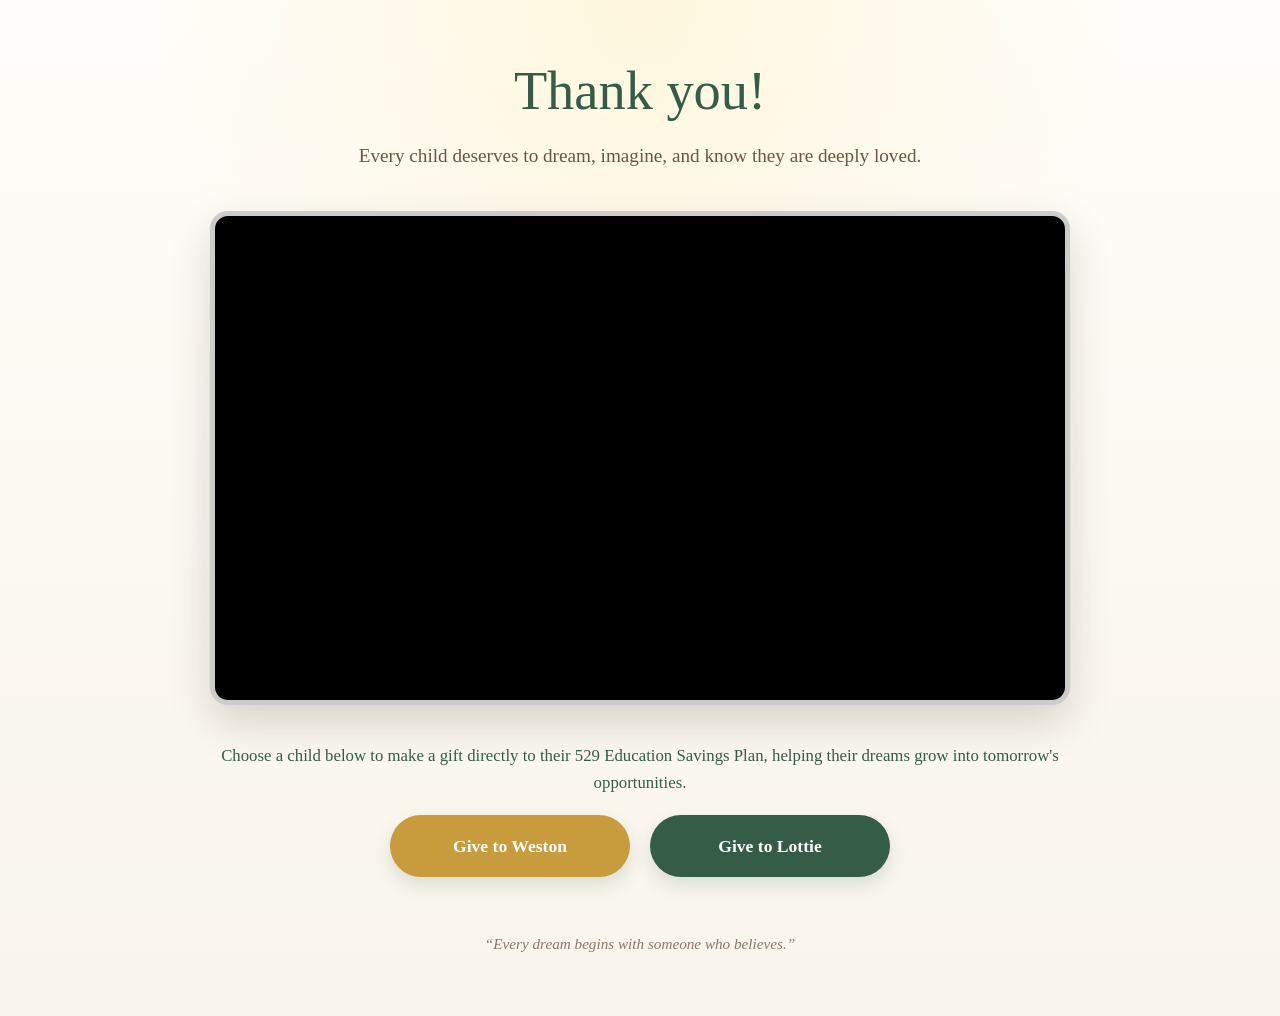
<file: index.html>
<!DOCTYPE html>
<html lang="en">
<head>
    <meta charset="UTF-8">
    
    <meta
        name="viewport"
        content="width=device-width, initial-scale=1.0"
    >

    <meta
        property="og:description"
        content="Your support matters."
    >

    <meta
        property="og:title"
        content="Weston & Lottie Thank You"
    >

        <meta
        property="og:image"
        content="https://raw.githubusercontent.com/blollisLW/LottieWeston529/7542aa112fcb31116c197978faa6a36e99d0d4be/Hoot%2C%20Square.png"
    >
    
    <meta
        property="og:type"
        content="website"
    >

    <meta
        property="og:url"
        content="https://www.lollis.me/"
    >
    
    <title>Weston & Lottie Thank You</title>

    <style>
        :root {
            --cream: #F9F5EC;
            --forest: #355C47;
            --forest-dark: #274537;
            --gold: #C89B3C;
            --gold-dark: #B4862C;
            --brown: #6D5545;
            --white: #FFFFFF;
        }

        * {
            margin: 0;
            padding: 0;
            box-sizing: border-box;
        }

        body {
            min-height: 100vh;
            font-family: Georgia, "Times New Roman", serif;
            background:
                radial-gradient(
                    circle at top,
                    rgba(255, 241, 190, 0.45),
                    transparent 40%
                ),
                linear-gradient(
                    to bottom,
                    #FFFDF9 0%,
                    var(--cream) 100%
                );
            color: var(--brown);
            line-height: 1.6;
        }

        .container {
            width: 90%;
            max-width: 900px;
            margin: 0 auto;
            padding: 60px 20px;
            text-align: center;
        }

        h1 {
            color: var(--forest);
            font-size: clamp(2.2rem, 6vw, 3.4rem);
            font-weight: normal;
            line-height: 1.15;
            margin-bottom: 18px;
        }

        .subtitle {
            max-width: 650px;
            margin: 0 auto 40px;
            color: var(--brown);
            font-size: 1.2rem;
        }

        .video-wrapper {
            position: relative;
            width: 100%;
            padding-bottom: 56.25%;
            height: 0;
            overflow: hidden;
            background: #000;
            border: 5px solid rgba(255, 255, 255, 0.8);
            border-radius: 18px;
            box-shadow: 0 18px 40px rgba(66, 49, 35, 0.18);
        }

        .video-wrapper iframe {
            position: absolute;
            inset: 0;
            width: 100%;
            height: 100%;
            border: 0;
        }

        .button-intro {
            margin-top: 38px;
            color: var(--forest);
            font-size: 1.05rem;
        }

        .buttons {
            display: flex;
            justify-content: center;
            gap: 20px;
            flex-wrap: wrap;
            margin-top: 18px;
        }

        .button {
            display: inline-block;
            min-width: 240px;
            padding: 17px 38px;
            border-radius: 50px;
            color: var(--white);
            font-size: 1.1rem;
            font-weight: bold;
            text-decoration: none;
            box-shadow: 0 8px 18px rgba(53, 92, 71, 0.16);
            transition:
                transform 0.2s ease,
                background-color 0.2s ease,
                box-shadow 0.2s ease;
        }

        .button:hover {
            transform: translateY(-2px);
            box-shadow: 0 12px 24px rgba(53, 92, 71, 0.22);
        }

        .button:focus-visible {
            outline: 3px solid var(--gold);
            outline-offset: 4px;
        }

        .primary {
            background: var(--gold);
        }

        .primary:hover {
            background: var(--gold-dark);
        }

        .secondary {
            background: var(--forest);
        }

        .secondary:hover {
            background: var(--forest-dark);
        }

        footer {
            margin-top: 55px;
            color: #8B7768;
            font-size: 0.95rem;
            font-style: italic;
        }

        @media (max-width: 700px) {
            .container {
                width: 94%;
                padding: 40px 12px;
            }

            .subtitle {
                font-size: 1.05rem;
                margin-bottom: 30px;
            }

            .buttons {
                gap: 14px;
            }

            .button {
                width: 100%;
                min-width: 0;
            }
        }
    </style>
</head>

<body>
    <main class="container">
        <h1>Thank you!</h1>

        <p class="subtitle">
            Every child deserves to dream, imagine, and know they are deeply loved.
        </p>

        <div class="video-wrapper">
            <iframe
                src="https://player.vimeo.com/video/1213452777?badge=0&amp;autopause=0&amp;player_id=0&amp;app_id=58479"
                title="A special message from Weston and Lottie"
                allow="autoplay; fullscreen; picture-in-picture; clipboard-write; encrypted-media; web-share"
                referrerpolicy="strict-origin-when-cross-origin"
                allowfullscreen>
            </iframe>
        </div>

        <p class="button-intro">
            Choose a child below to make a gift directly to their 529 Education Savings Plan, helping their dreams grow into tomorrow's opportunities.
        </p>

        <div class="buttons">
            <a
                href="https://www.ugift529.com/gifttpl/ugift/create/viewGiftCodeDetails.cs?ugiftcode=G1FX7X"
                class="button primary"
                target="_blank"
                rel="noopener noreferrer">
                Give to Weston
            </a>

            <a
                href="https://www.ugift529.com/gifttpl/ugift/create/viewGiftCodeDetails.cs?ugiftcode=J43S8H"
                class="button secondary"
                target="_blank"
                rel="noopener noreferrer">
                Give to Lottie
            </a>
        </div>

        <footer>
            “Every dream begins with someone who believes.”
        </footer>
    </main>
</body>
</html>
</file>
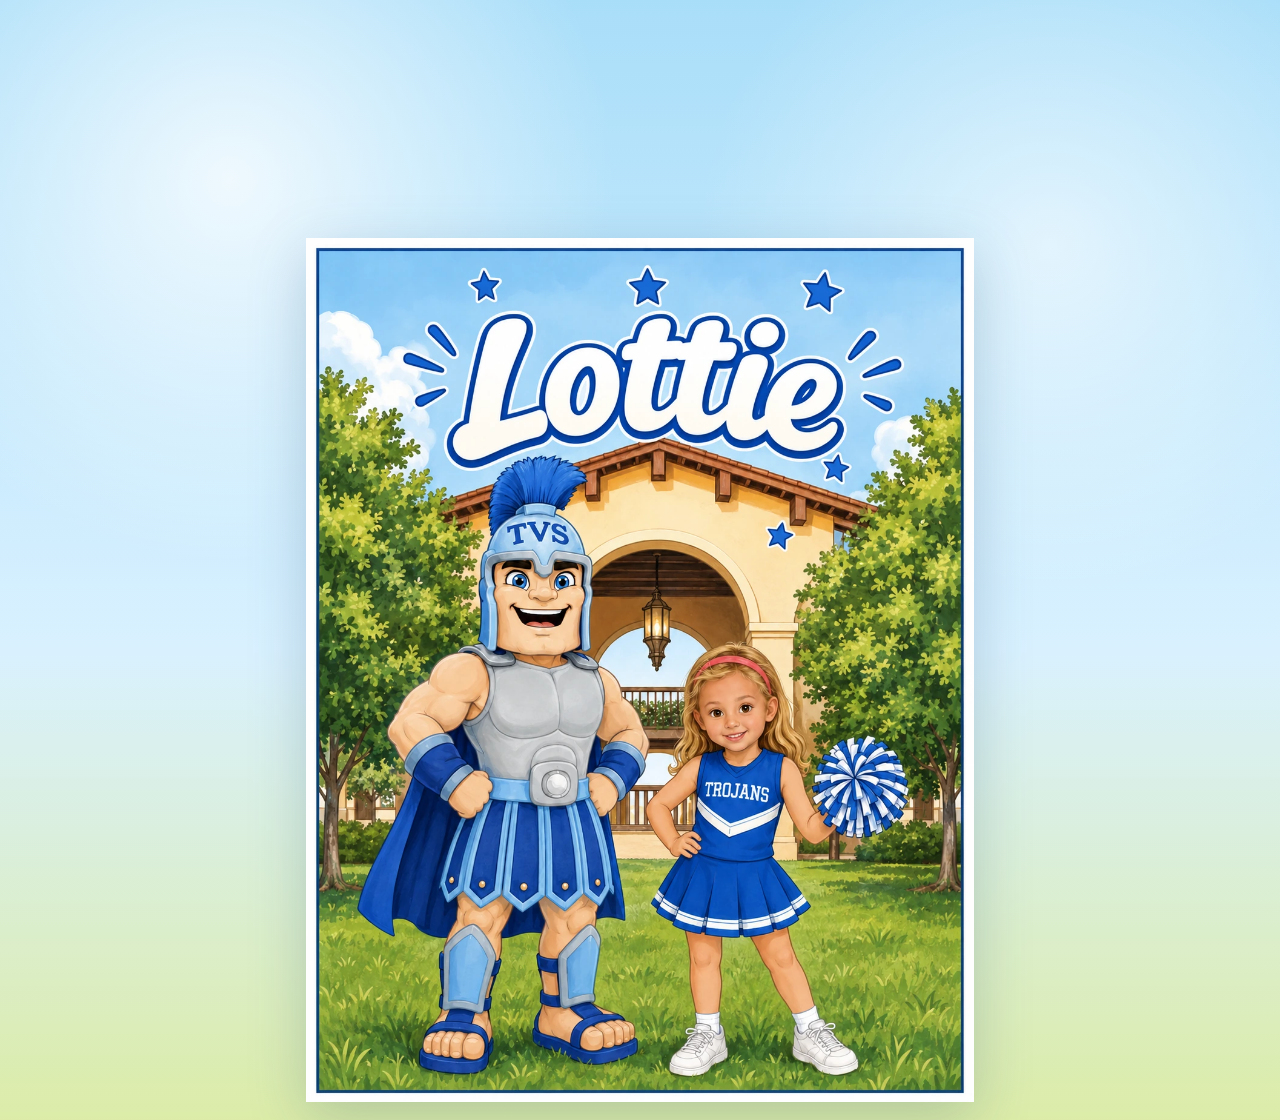
<file: lottie/index.html>
<!doctype html>
<html lang="en">
<head>
  <meta charset="utf-8">
  <meta name="viewport" content="width=device-width, initial-scale=1, viewport-fit=cover">

  <title>Lottie | TVS Trojans</title>
  <meta name="description" content="Lottie and the TVS Trojan.">
  <meta name="theme-color" content="#0d4aa3">
  <meta name="color-scheme" content="light">

  <link rel="canonical" href="https://www.lollis.me/lottie/">
  <link rel="icon" href="./assets/favicon.svg" type="image/svg+xml">
  <link rel="manifest" href="./site.webmanifest">
  <link rel="preload" href="./assets/lottie-poster.webp" as="image" type="image/webp" fetchpriority="high">
  <link rel="stylesheet" href="./styles.css">

  <meta property="og:type" content="website">
  <meta property="og:title" content="Lottie | TVS Trojans">
  <meta property="og:description" content="Lottie and the TVS Trojan.">
  <meta property="og:url" content="https://www.lollis.me/lottie/">
  <meta property="og:image" content="https://www.lollis.me/lottie/assets/social-preview.jpg">
  <meta property="og:image:width" content="1200">
  <meta property="og:image:height" content="630">
  <meta property="og:image:alt" content="Illustrated Lottie TVS Trojans poster with the Trojan mascot and a young cheerleader.">

  <meta name="twitter:card" content="summary_large_image">
  <meta name="twitter:title" content="Lottie | TVS Trojans">
  <meta name="twitter:description" content="Lottie and the TVS Trojan.">
  <meta name="twitter:image" content="https://www.lollis.me/lottie/assets/social-preview.jpg">
</head>
<body>
  <main class="page-shell">
    <h1 class="sr-only">Lottie | TVS Trojans</h1>

      <div class="audio-player">
      <iframe
        src="https://whyp.it/embeds/track/6rg8kvToxWZP?token=4vrKJD11G0lw&showArtwork=true&roundedCorners=16"
        width="100%"
        height="200"
        scrolling="no"
        frameborder="0"
        allow="autoplay"
        loading="lazy">
      </iframe>
     </div>
    
    <figure class="poster-shell" id="posterShell">
      <picture>
        <source srcset="./assets/lottie-poster.webp" type="image/webp">
        <img
          class="poster"
          src="./assets/lottie-poster.jpg"
          width="1103"
          height="1426"
          alt="Illustration of the TVS Trojan mascot standing beside Lottie in a blue Trojans cheer uniform, in front of a school courtyard."
          decoding="async"
          fetchpriority="high"
        >
      </picture>
    </figure> 
  </main>

  <script src="./script.js" defer></script>
</body>
</html>
</file>
<file: lottie/styles.css>
:root {
  --sky-top: #a9def9;
  --sky-mid: #d9f1ff;
  --grass-bottom: #dceca8;
  --tvs-blue: #0d4aa3;
  --page-pad: clamp(8px, 1.4vw, 18px);
}

* {
  box-sizing: border-box;
}

html,
body {
  min-height: 100%;
}

html {
  background: var(--sky-mid);
}

body {
  margin: 0;
  min-width: 280px;
  min-height: 100vh;
  min-height: 100svh;
  overflow-x: hidden;
  background:
    radial-gradient(circle at 18% 16%, rgba(255, 255, 255, 0.78), transparent 24rem),
    radial-gradient(circle at 82% 22%, rgba(255, 255, 255, 0.58), transparent 22rem),
    linear-gradient(180deg, var(--sky-top) 0%, var(--sky-mid) 58%, var(--grass-bottom) 100%);
  font-family: system-ui, -apple-system, BlinkMacSystemFont, "Segoe UI", sans-serif;
}

.page-shell {
  min-height: 100vh;
  min-height: 100svh;
  display: grid;
  place-items: center;
  padding:
    max(var(--page-pad), env(safe-area-inset-top))
    max(var(--page-pad), env(safe-area-inset-right))
    max(var(--page-pad), env(safe-area-inset-bottom))
    max(var(--page-pad), env(safe-area-inset-left));
}

.poster-shell {
  --rx: 0deg;
  --ry: 0deg;
  --tx: 0px;
  --ty: 0px;
  margin: 0;
  width: min(100%, calc((100svh - (var(--page-pad) * 2)) * 1103 / 1426));
  max-width: 1103px;
  transform: perspective(1200px) translate3d(var(--tx), var(--ty), 0) rotateX(var(--rx)) rotateY(var(--ry));
  transform-origin: center;
  will-change: transform;
  animation: poster-enter 650ms cubic-bezier(.2,.75,.25,1) both;
}

.poster-shell picture {
  display: block;
}

.poster {
  display: block;
  width: 100%;
  height: auto;
  user-select: none;
  -webkit-user-drag: none;
  filter: drop-shadow(0 16px 28px rgba(17, 63, 102, 0.22));
}

.sr-only {
  position: absolute;
  width: 1px;
  height: 1px;
  padding: 0;
  margin: -1px;
  overflow: hidden;
  clip: rect(0, 0, 0, 0);
  white-space: nowrap;
  border: 0;
}

@keyframes poster-enter {
  from {
    opacity: 0;
    transform: perspective(1200px) translate3d(0, 10px, 0) scale(.992);
  }
  to {
    opacity: 1;
  }
}

@media (max-width: 640px) {
  :root {
    --page-pad: 0px;
  }

  .page-shell {
    align-content: center;
  }

  .poster-shell {
    width: 100%;
  }

  .poster {
    filter: none;
  }
}

@media (orientation: landscape) and (max-height: 620px) {
  .poster-shell {
    width: auto;
    height: calc(100svh - (var(--page-pad) * 2));
  }

  .poster-shell picture,
  .poster {
    height: 100%;
    width: auto;
  }
}

@media (prefers-reduced-motion: reduce) {
  .poster-shell {
    animation: none;
    transform: none !important;
  }
}

.audio-player {
  width: 100%;
  max-width: 1103px;
  margin: 20px auto 0;
}

.audio-player iframe {
  display: block;
  width: 100%;
  border: 0;
}
</file>
